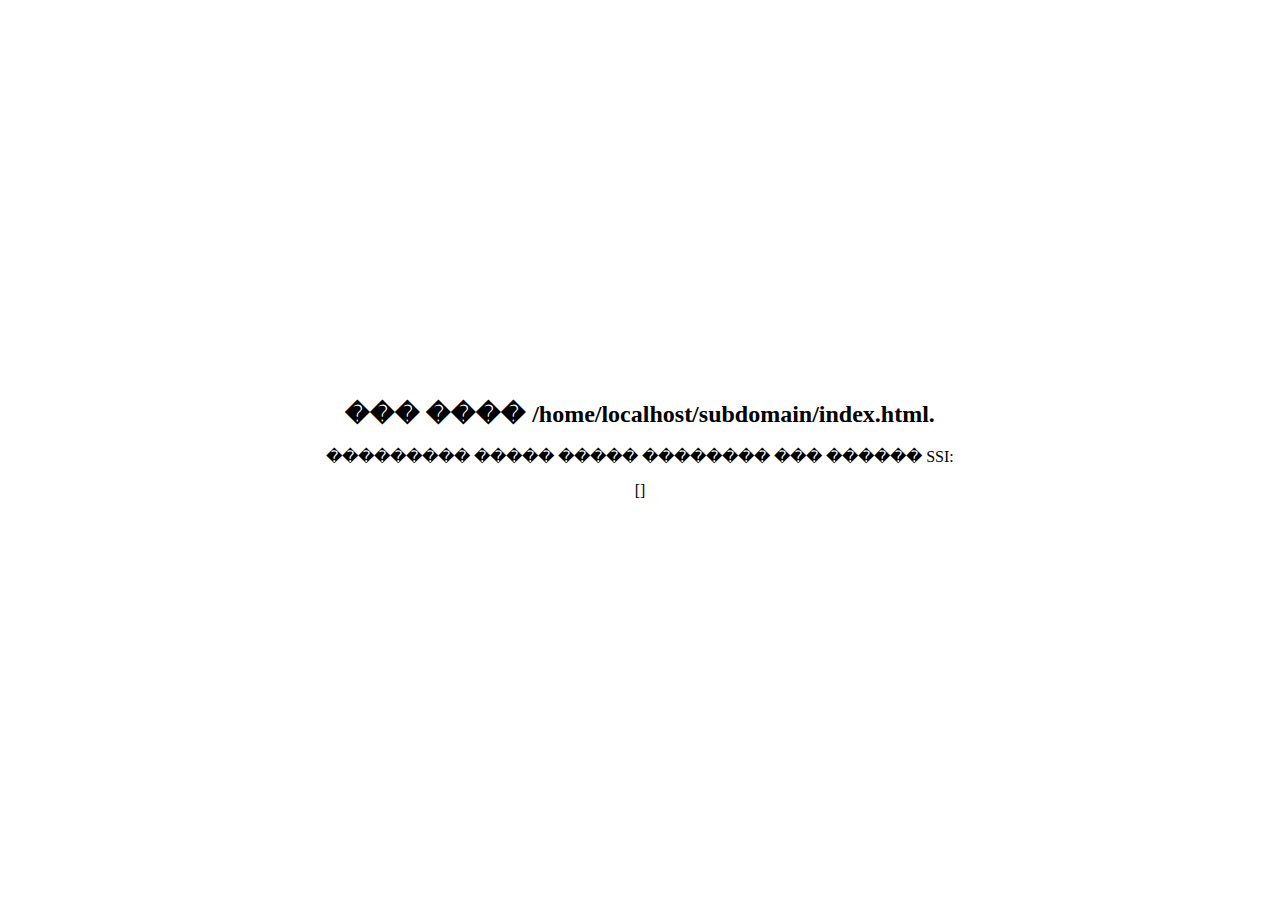
<file: WWW/subdomain/index.html>
<html><body>

<table width=100% height=100%>
<tr><td align=center>
<h2 align=center>��� ���� /home/localhost/subdomain/index.html.</h2>
��������� ����� ����� �������� ��� ������ SSI:<p>
[<!--#include virtual="ssi_test.html" -->]
</td></tr>
</table>

</body></html>
</file>
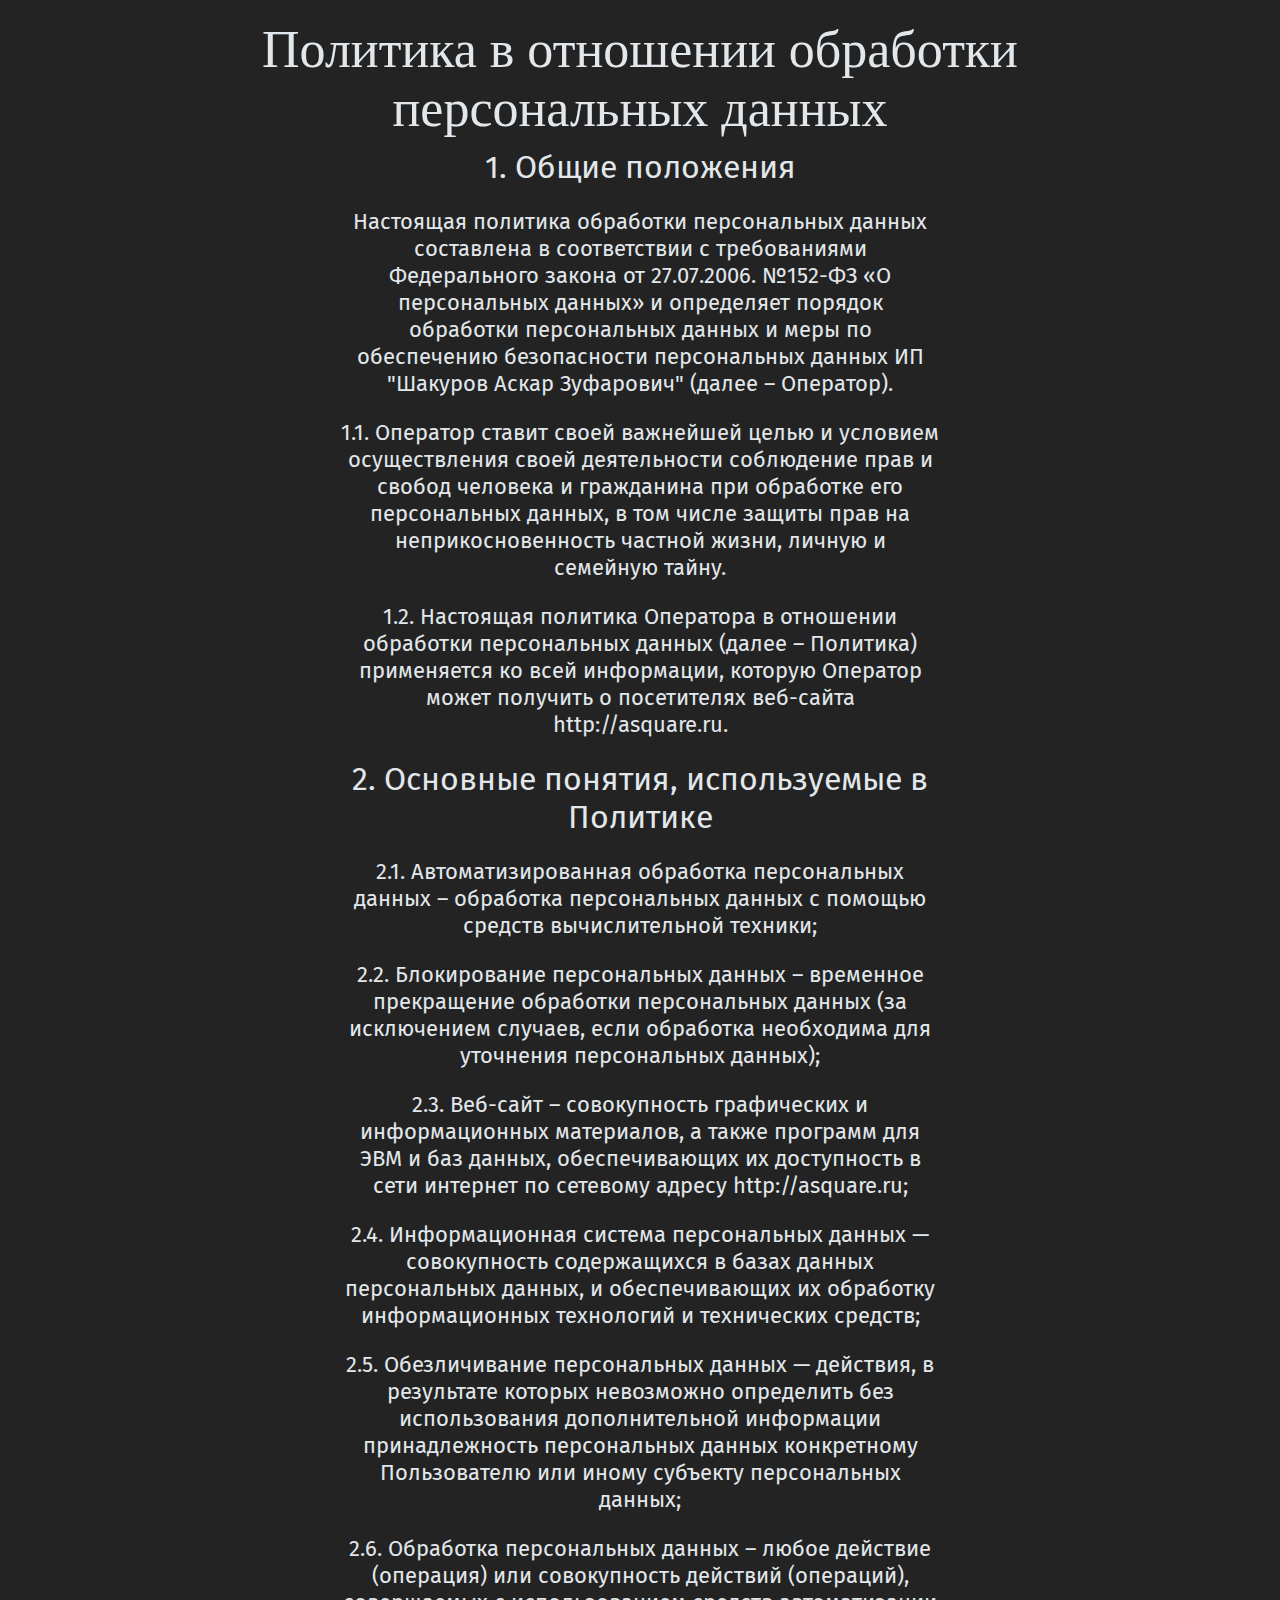
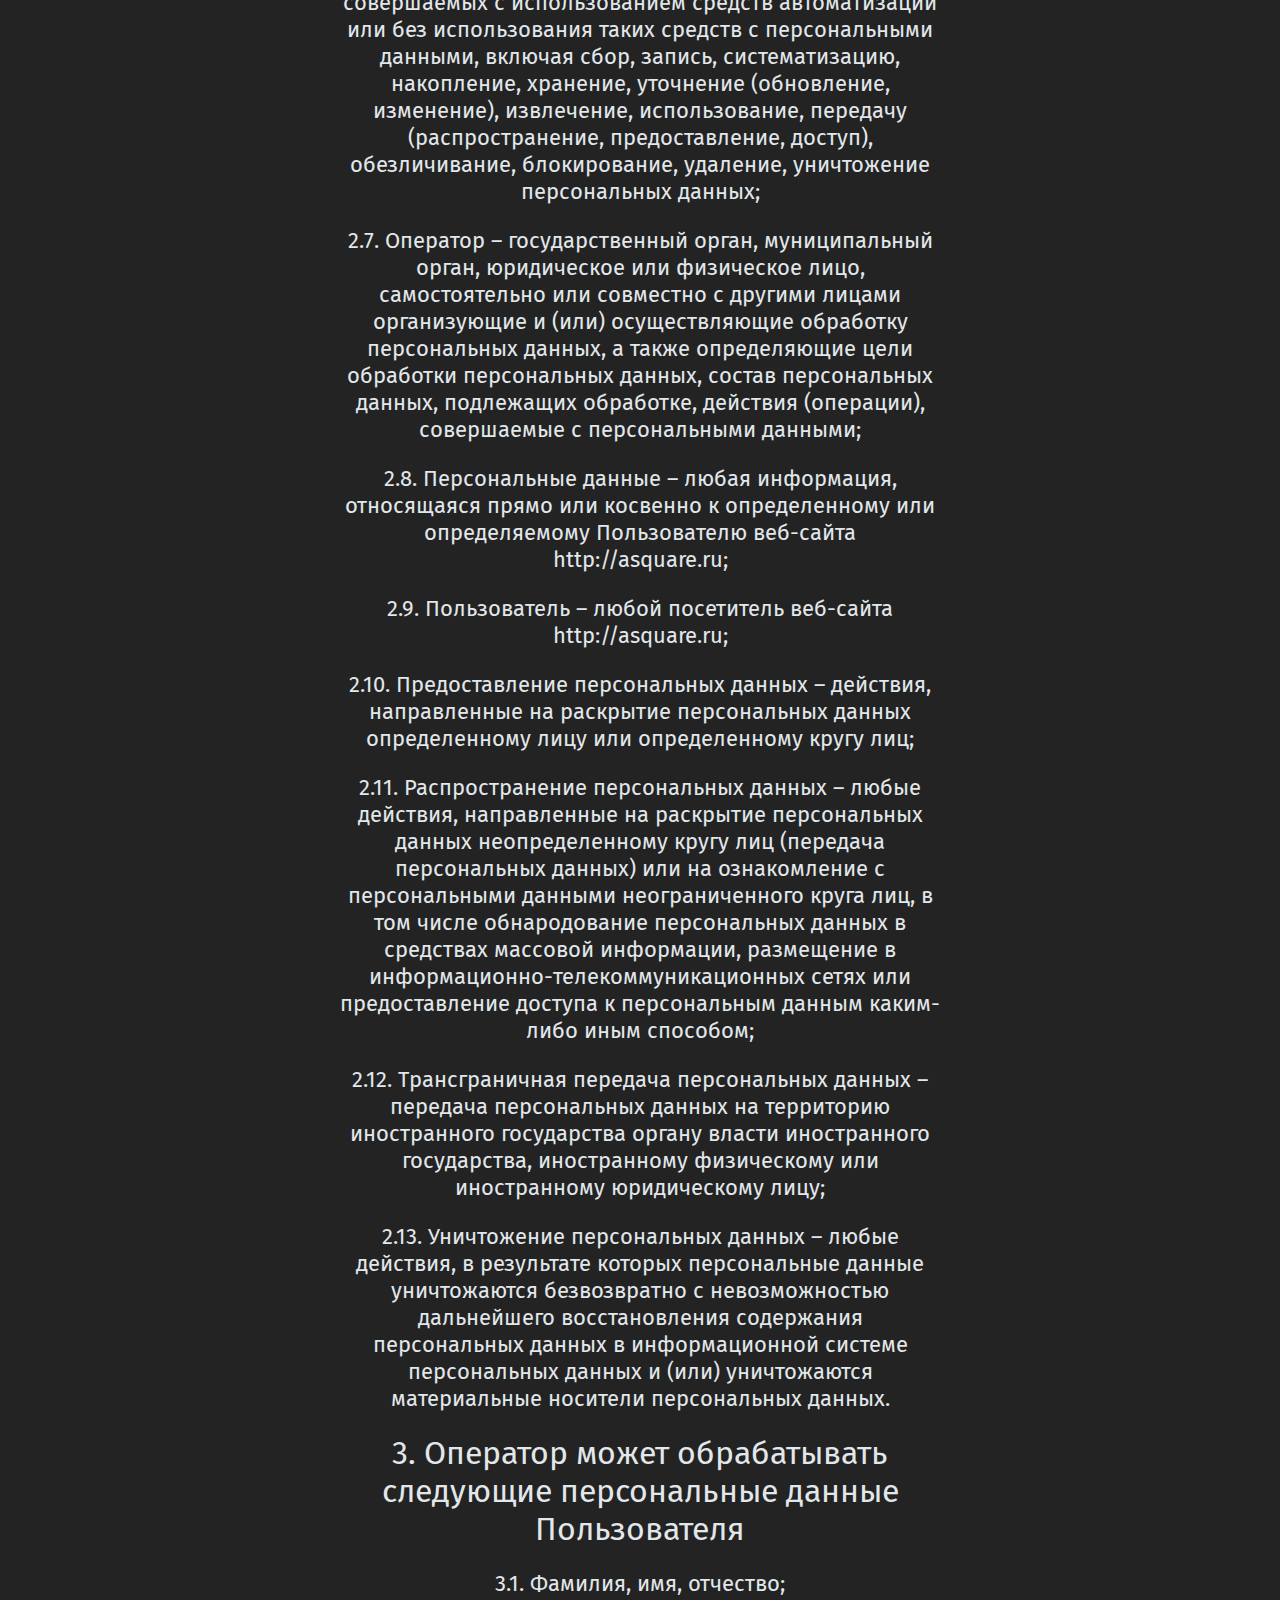
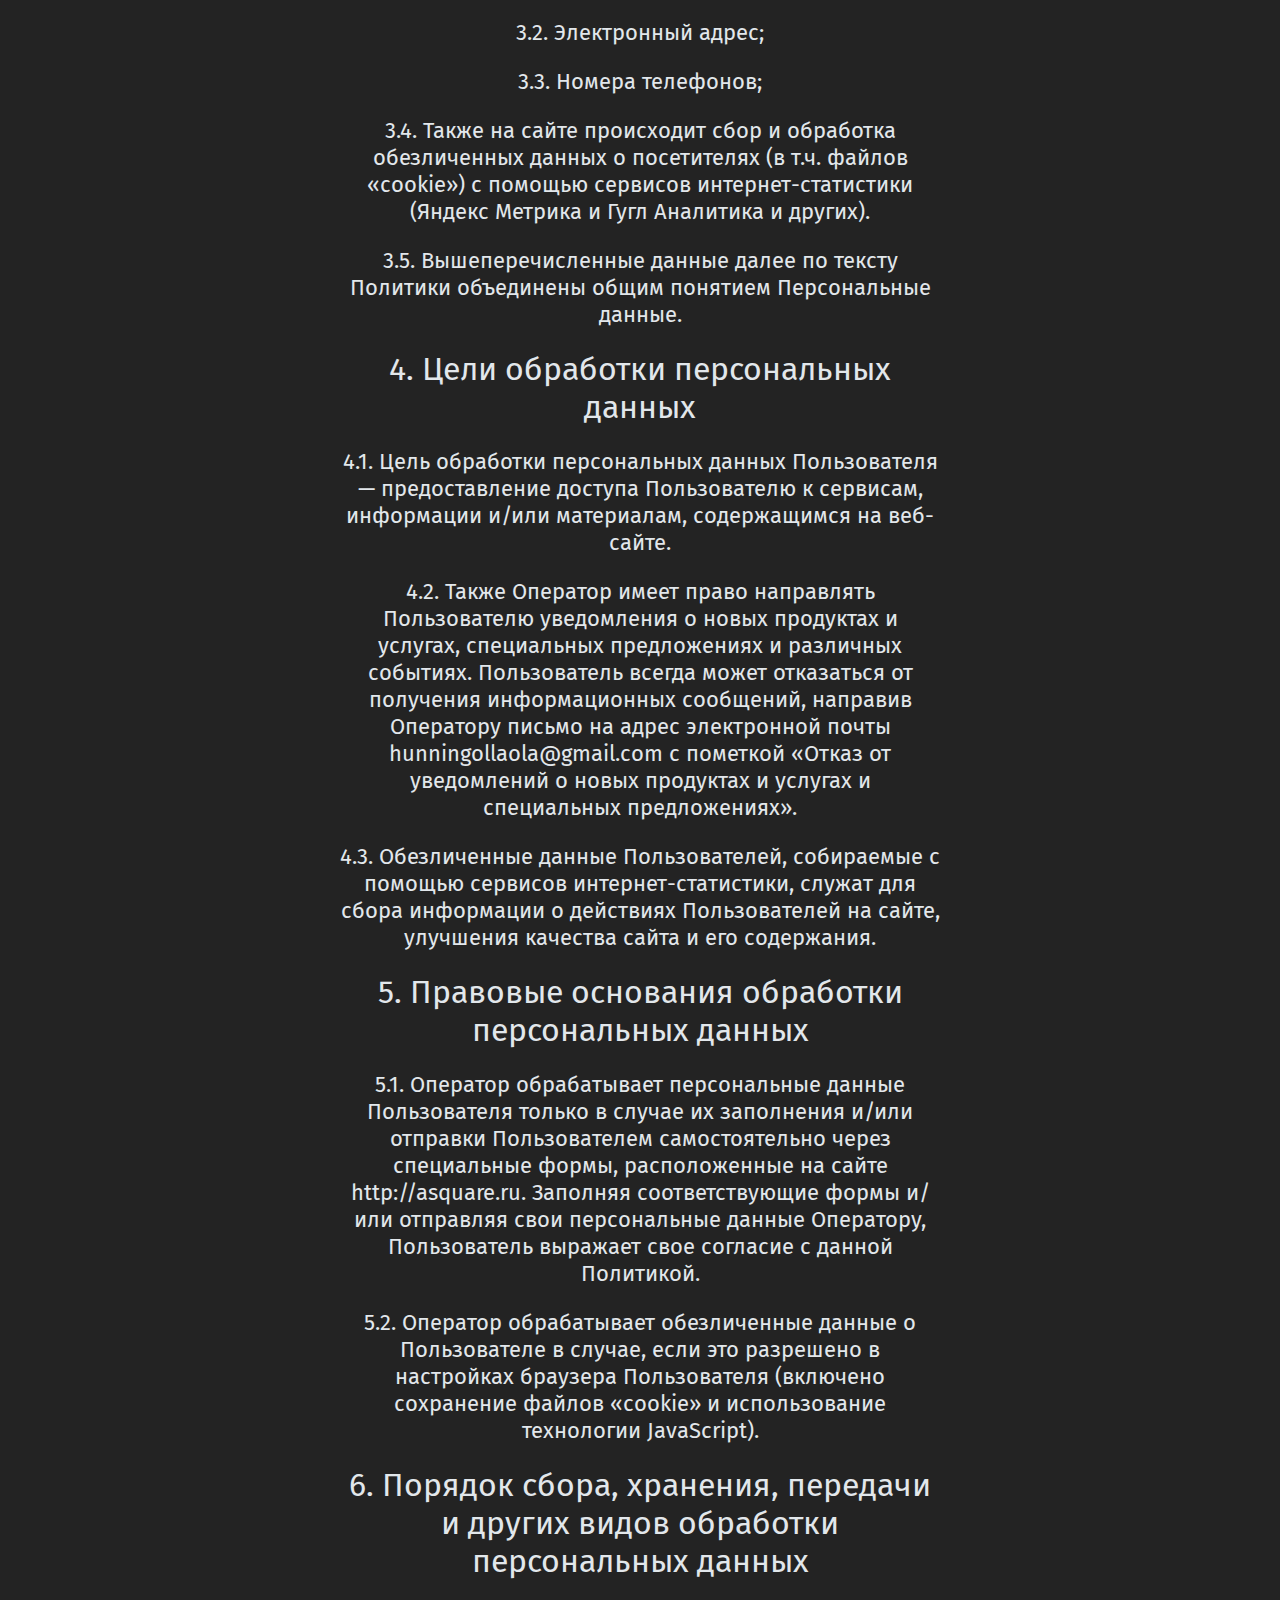
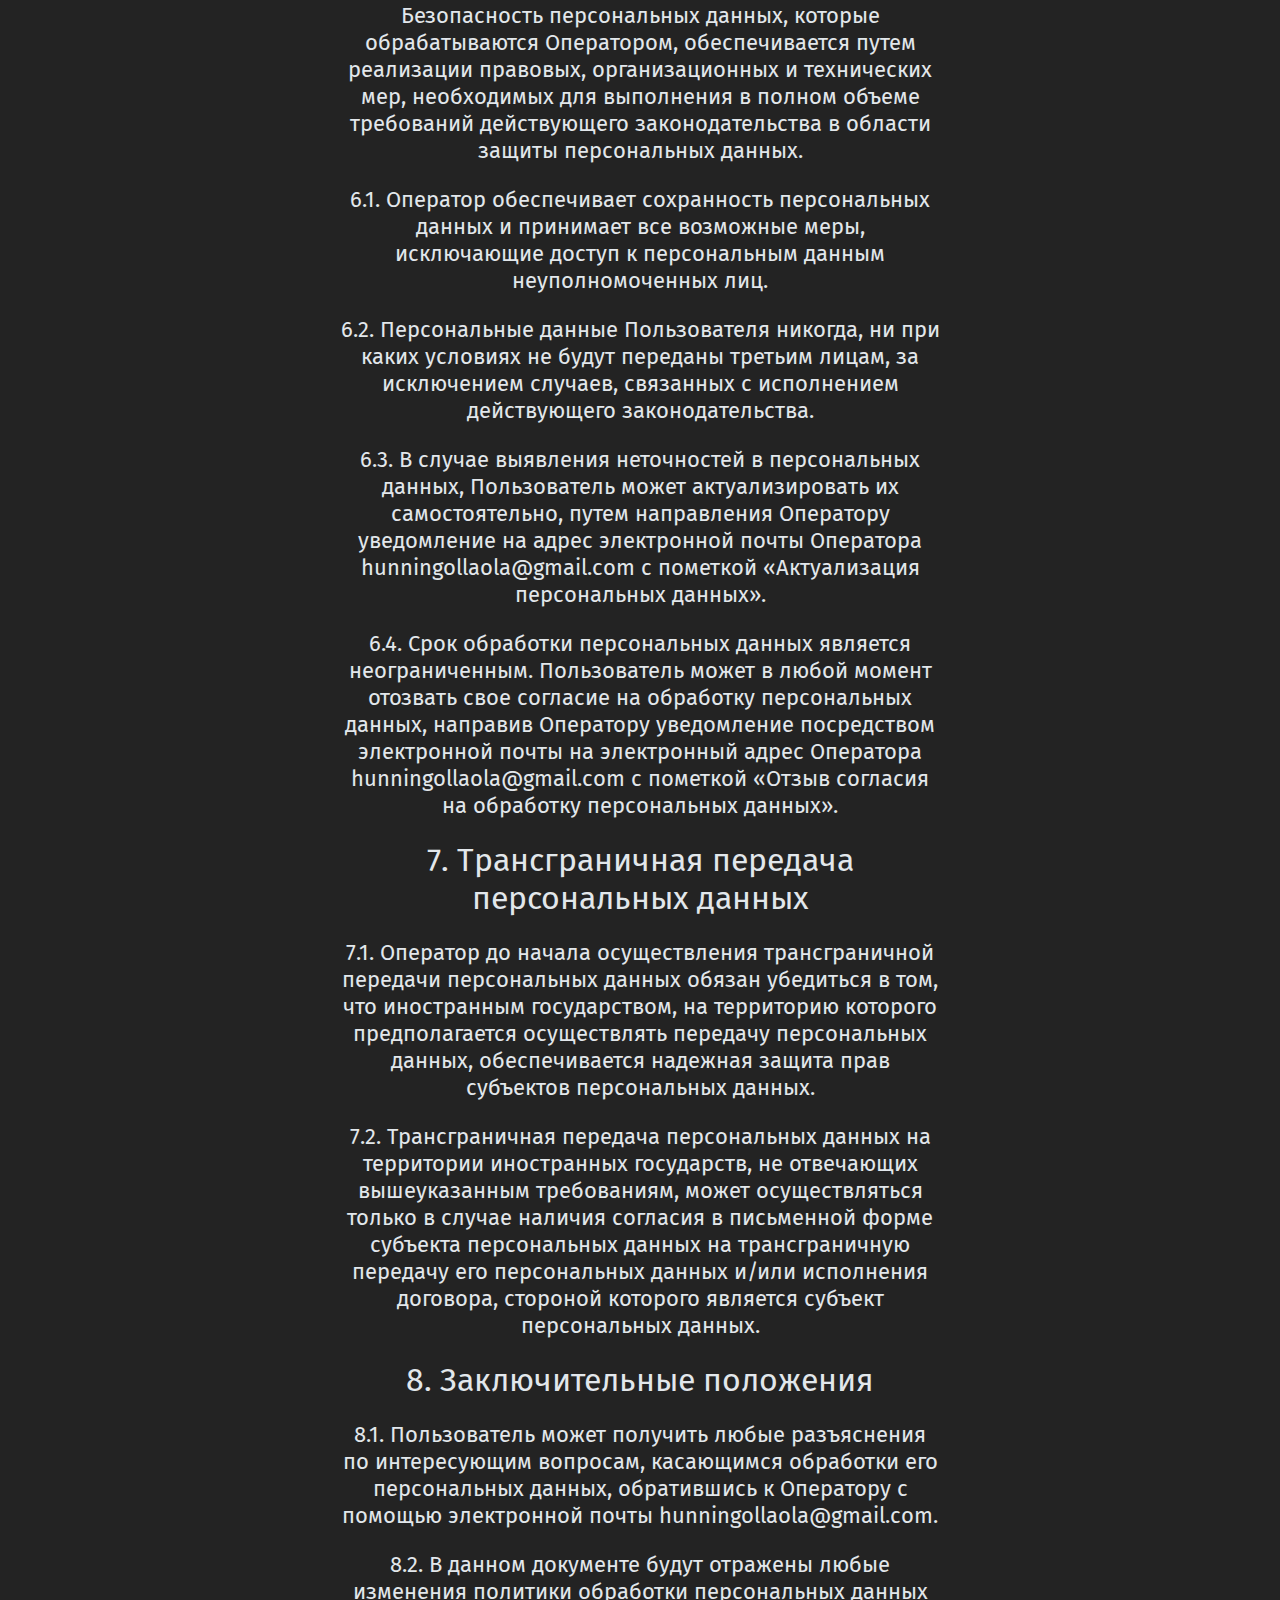
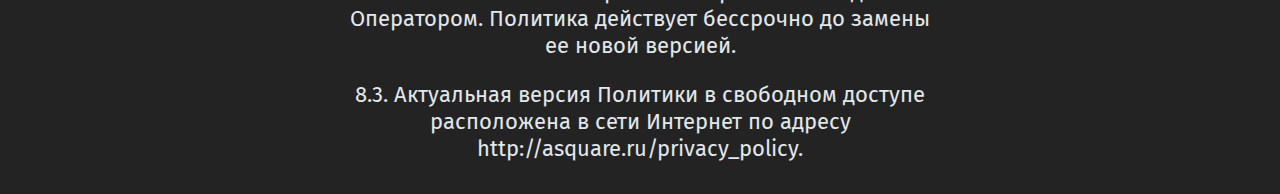
<file: WWW/privacy_policy.html>
﻿<!DOCTYPE html>
<html>
	<head>
		<meta charset="utf-8">
		<title>Privacy Policy</title>
		<link rel="icon" href="Ресурс 1.svg" type="image/svg">
		<link rel="stylesheet" href="css/css/style.css">
		<link href="https://fonts.googleapis.com/css2?family=Fira+Sans:wght@200&family=Tinos&display=swap" rel="stylesheet">
    </head>
    
    <body class="text_policy">
        <div class="text">
            <h1>Политика в отношении обработки персональных данных</h1>
            <h2>1. Общие положения</h2>
            <p>Настоящая политика обработки персональных данных составлена
             в соответствии с требованиями Федерального закона 
             от 27.07.2006. №152-ФЗ «О персональных данных» и 
             определяет порядок обработки персональных данных и меры 
             по обеспечению безопасности персональных данных 
             ИП "Шакуров Аскар Зуфарович" (далее – Оператор).</p>
            <p>1.1. Оператор ставит своей важнейшей целью и условием 
            осуществления своей деятельности соблюдение прав и свобод
             человека и гражданина при обработке его персональных данных,
              в том числе защиты прав на неприкосновенность частной жизни, 
              личную и семейную тайну.</p> 
            <p>1.2. Настоящая политика Оператора в отношении 
              обработки персональных данных (далее – Политика) 
              применяется ко всей информации, которую 
              Оператор может получить о посетителях 
              веб-сайта http://asquare.ru.</p> 
            <h2>2. Основные понятия, используемые в Политике</h2> 
            <p>2.1. Автоматизированная обработка персональных данных – 
             обработка персональных данных с помощью средств 
             вычислительной техники;</p> 
            <p>2.2. Блокирование персональных данных – 
             временное прекращение обработки персональных 
             данных (за исключением случаев, если обработка 
             необходима для уточнения персональных данных);</p> 
            <p>2.3. Веб-сайт – совокупность графических и 
            информационных материалов, а также программ 
            для ЭВМ и баз данных, обеспечивающих их 
            доступность в сети интернет по сетевому
             адресу http://asquare.ru;</p> 
            <p>2.4. Информационная система персональных данных — 
             совокупность содержащихся в базах данных 
             персональных данных, и обеспечивающих их 
             обработку информационных технологий и 
             технических средств;</p> 
            <p>2.5. Обезличивание персональных данных — действия, 
             в результате которых невозможно определить 
             без использования дополнительной информации 
             принадлежность персональных данных конкретному 
             Пользователю или иному субъекту персональных данных;</p> 
            <p>2.6. Обработка персональных данных – любое действие 
            (операция) или совокупность действий (операций), 
            совершаемых с использованием средств автоматизации 
            или без использования таких средств с персональными данными, 
            включая сбор, запись, систематизацию, накопление, 
            хранение, уточнение (обновление, изменение), 
            извлечение, использование, передачу (распространение, 
            предоставление, доступ), обезличивание, блокирование, 
            удаление, уничтожение персональных данных;</p> 
            <p>2.7. Оператор – государственный орган, муниципальный орган, 
            юридическое или физическое лицо, самостоятельно или 
            совместно с другими лицами организующие и (или) 
            осуществляющие обработку персональных данных, а 
            также определяющие цели обработки персональных данных, 
            состав персональных данных, подлежащих обработке, 
            действия (операции), совершаемые с персональными данными;</p>
            <p>2.8. Персональные данные – любая информация, 
             относящаяся прямо или косвенно к определенному 
             или определяемому Пользователю веб-сайта http://asquare.ru;</p> 
            <p>2.9. Пользователь – любой посетитель веб-сайта
             http://asquare.ru;</p> 
            <p>2.10. Предоставление персональных данных – действия, 
             направленные на раскрытие персональных данных определенному 
             лицу или определенному кругу лиц;</p> 
            <p>2.11. Распространение персональных данных – любые действия, 
            направленные на раскрытие персональных данных 
            неопределенному кругу лиц (передача персональных данных) 
            или на ознакомление с персональными данными 
            неограниченного круга лиц, в том числе обнародование 
            персональных данных в средствах массовой 
            информации, размещение в информационно-телекоммуникационных
             сетях или предоставление доступа к персональным 
             данным каким-либо иным способом;</p>
            <p>2.12. Трансграничная передача персональных данных – передача
             персональных данных на территорию иностранного 
             государства органу власти иностранного государства, 
             иностранному физическому или иностранному юридическому лицу;
            <p>2.13. Уничтожение персональных данных – любые действия,
             в результате которых персональные данные уничтожаются 
             безвозвратно с невозможностью дальнейшего восстановления 
             содержания персональных данных в информационной системе 
             персональных данных и (или) уничтожаются материальные 
             носители персональных данных.</p>  
            <h2>3. Оператор может обрабатывать следующие персональные 
             данные Пользователя</h2> 
            <p>3.1. Фамилия, имя, отчество;</p> 
            <p>3.2. Электронный адрес;</p> 
            <p>3.3. Номера телефонов;</p>
            <p>3.4. Также на сайте происходит сбор и обработка
             обезличенных данных о посетителях (в т.ч. файлов «cookie») 
             с помощью сервисов интернет-статистики 
             (Яндекс Метрика и Гугл Аналитика и других).</p>
            <p>3.5. Вышеперечисленные данные далее по тексту 
             Политики объединены общим понятием Персональные данные.</p>
            <h2>4. Цели обработки персональных данных</h2>
            <p>4.1. Цель обработки персональных данных Пользователя — 
            предоставление доступа Пользователю к сервисам, информации
             и/или материалам, содержащимся на веб-сайте.</p> 
            <p>4.2. Также Оператор имеет право направлять 
             Пользователю уведомления о новых продуктах и 
             услугах, специальных предложениях и различных 
             событиях. 
             Пользователь всегда может отказаться от получения 
             информационных сообщений, направив Оператору 
             письмо на адрес электронной почты hunningollaola@gmail.com 
             с пометкой «Отказ от уведомлений о новых продуктах и услугах 
             и специальных предложениях».</p> 
            <p>4.3. Обезличенные данные Пользователей, собираемые 
             с помощью сервисов интернет-статистики, 
             служат для сбора информации о действиях 
             Пользователей на сайте, улучшения качества сайта 
             и его содержания.</p> 
            <h2>5. Правовые основания обработки персональных данных</h2> 
            <p>5.1. Оператор обрабатывает персональные данные Пользователя 
            только в случае их заполнения и/или отправки Пользователем 
            самостоятельно через специальные формы, 
            расположенные на сайте http://asquare.ru. 
            Заполняя соответствующие формы и/или отправляя 
            свои персональные данные Оператору, 
            Пользователь выражает свое согласие с данной Политикой.</p> 
            <p>5.2. Оператор обрабатывает обезличенные данные о 
            Пользователе в случае, если это разрешено в настройках 
            браузера Пользователя (включено сохранение файлов «cookie» 
            и использование технологии JavaScript).</p>
            <h2>6. Порядок сбора, хранения, передачи и других видов 
            обработки персональных данных</h2> 
            <p>Безопасность персональных данных, которые обрабатываются 
            Оператором, обеспечивается путем реализации правовых, 
            организационных и технических мер, необходимых для 
            выполнения в полном объеме требований действующего 
            законодательства в области защиты персональных данных.</p>
            <p>6.1. Оператор обеспечивает сохранность персональных данных 
            и принимает все возможные меры, исключающие доступ 
            к персональным данным неуполномоченных лиц.</p> 
            <p>6.2. Персональные данные Пользователя никогда, ни 
            при каких условиях не будут переданы третьим лицам, 
            за исключением случаев, связанных с исполнением действующего
             законодательства.</p>
            <p>6.3. В случае выявления неточностей в 
             персональных данных, Пользователь может 
             актуализировать их самостоятельно, 
             путем направления Оператору уведомление 
             на адрес электронной почты Оператора 
             hunningollaola@gmail.com с пометкой 
             «Актуализация персональных данных».</p> 
            <p>6.4. Срок обработки персональных данных 
             является неограниченным. Пользователь может в любой момент 
             отозвать свое согласие на обработку персональных данных, 
             направив Оператору уведомление посредством электронной почты
              на электронный адрес Оператора hunningollaola@gmail.com 
              с пометкой «Отзыв согласия на обработку персональных данных».</p>
            <h2>7. Трансграничная передача персональных данных</h2>
            <p>7.1. Оператор до начала осуществления трансграничной передачи
             персональных данных обязан убедиться в том, что иностранным 
             государством, на территорию которого предполагается 
             осуществлять передачу персональных данных, обеспечивается 
             надежная защита прав субъектов персональных данных.</p> 
            <p>7.2. Трансграничная передача персональных данных на 
            территории иностранных государств, не отвечающих 
            вышеуказанным требованиям, может осуществляться 
            только в случае наличия согласия в письменной форме 
            субъекта персональных данных на трансграничную передачу
             его персональных данных и/или исполнения договора, 
             стороной которого является субъект персональных данных.</p> 
            <h2>8. Заключительные положения</h2>
            <p>8.1. Пользователь может получить любые разъяснения 
            по интересующим вопросам, касающимся обработки его 
            персональных данных, обратившись к Оператору с помощью 
            электронной почты hunningollaola@gmail.com.</p> 
            <p>8.2. В данном документе будут отражены любые изменения 
            политики обработки персональных данных Оператором. 
            Политика действует бессрочно до замены ее новой версией.</p>
            <p>8.3. Актуальная версия Политики в свободном доступе 
            расположена в сети Интернет по адресу
             http://asquare.ru/privacy_policy.</p>
</div>
    </body>

</html>
</file>
<file: WWW/css/css/style.css>
body{
	margin: 0;
	font-family: 'Fira Sans', sans-serif;
	font-size: 22px;
	color: #e2e7eb;
}

*,
*:before 
*:after {
	box-sizing: border-box;
}

h1, h2, h3, h4, h5, h6 {
	margin: 0;
}

.overlay{
	width: 100%;
	height: 100%;
	background: rgba(69, 48, 47, 0.7);
}

.top{
	height: 100vh;
	background-color:#232323;
	background: 
	url("../images/header.jpg") center
	no-repeat;
	-webkit-background-size: cover;
	background-size: cover;
}

.container{
	margin: auto;
	justify-content: center;
	align-items: center;
}

.top_title{
	font-size: 52px;
	font-family: 'Tinos', serif;
	font-weight: normal;
	text-align: center;
	width: 600px;
	margin-left: auto;
	margin-right: auto;
}

.top_inner{
	width: 800px;
	margin-left: auto;
	margin-right: auto;
}

.header{
	position: absolute;
	top: 0;
	left: 0;
	right: 0;
	z-index: 1000;
}

.header_inner{
	display: flex;
	justify-content: space-between;
	align-items: center;
}

.header_logo{
	height: 50px;
	display: inline-block;
}

.header_logo img{
	position: absolute;
	top: 15%;
	left: 7%;
    max-width:100%;
    max-height: 100%;
}

.menu{
	margin: 0 auto;
}

.burger{
	position: fixed;
	display: flex;
	align-items: center;
	justify-content: flex-end;
	padding: 0 16px;
	top: 0;
	left: 0;
	right: 50px;
	height: 100px;
	z-index: 9999999;
}

.burger_btn{
	position: relative;
	display: flex;
	align-items: center;
	justify-content: center;
	width: 33px;
	height: 30px;
	cursor: pointer;
	transition: .4s;
}

.burger_icon{
	display: block;
	position: relative;
	background: #e2e7eb;
	width: 100%;
	height: 3px;
	transition: .4s;
}

.burger_icon::after, .burger_icon::before{
	content:"";
	display: block;
	position: absolute;
	background: #e2e7eb;
	width: 100%;
	height: 3px;
	transition: .4s;
}

.burger_icon::after{
	top:8px;
}

.burger_icon::before{
	top:-8px;
}

.burger_container{
	position: fixed;
	text-align: center;
	top: 0;
	left: 0;
	right: 0;
	z-index: 999;
	height: 0;
	opacity: 1;
	transition: .5s;
	overflow: hidden;
	background-color: #e2e7eb;
}

.burger_logo{
	height: 100px;
	display: inline-block;
}

.burger_logo img{
	position: absolute;
	top: 5%;
	left: 7%;
	height: 100px;
    max-width:100%;
    max-height: 100%;
}

.burger_list{
	transition: .5s;
	list-style: none;
	padding-left: 0;
}

.burger_item{
	font-size: 32px;
	font-family: 'Tinos', serif;
	font-weight: normal;
	padding-bottom: 20px;
}

.burger_end_item{
	font-size: 32px;
	font-family: 'Tinos', serif;
	padding-bottom: 60px;
}

.burger_link{
	text-decoration: none;
	color: #232323;
}

.burger_checkbox{
	display: none;
}

.burger_checkbox:checked ~ .burger_nav {
	opacity: 1;
}
.burger_checkbox:checked ~ .burger_container {
	height: 85%;
}
.burger_checkbox:checked ~ .burger_btn .burger_icon {
	background: transparent;
}
.burger_checkbox:checked ~ .burger_btn .burger_icon::before, .mobile-menu__checkbox:checked ~ .mobile-menu__btn .mobile-menu__icon::after {
	top: 0;
}
.burger_checkbox:checked ~ .burger_btn .burger_icon::after {
	transform: rotate(-45deg);
	-webkit-transform: rotate(-45deg);
	z-index: 9999999;
	background-color: #232323;
}
.burger_checkbox:checked ~ .burger_btn .burger_icon::before {
	transform: rotate(45deg);
	-webkit-transform: rotate(45deg);
	z-index: 9999999;
	background-color: #232323;
}

.languages_item{
	font-size: 22px;
	font-family: 'Fira Sans', sans-serif;
	font-weight: bold;
}

.languages_link{
	text-decoration: none;
	color: #232323;
}

.social{
	display: inline-flex;
	justify-content: center;
}

.social i{
	justify-content: center;
	align-items: center;
	margin: 5px;
	text-align: center;
	border-radius: 100%;
	font-size: 17px;
	width: 15px;
	height: 15px;
	padding: 8px;
	padding-bottom: 10px;
	padding-right: 9px;
	color: #cda434;
	background: #232323;
	transition: all ease-in-out 150ms;
}

.social i:hover{
	background: #6b7e85;
	color: #e2e7eb;
}

.burger_item a:hover {color: #6b7e85}
.burger_end_item a:hover {color: #6b7e85}
.languages_item a:hover {color: #6b7e85}

.about{
	background: #232323;
	height: 100vh;
	overflow: hidden;
}

.about_container{
	padding-top: 75px;
	padding-bottom: 75px;
	max-width: 1200px;
	margin: 0 auto;
	display: flex;
}

.container_about_image{
	width: 550px;
	height: 550px;
	overflow: hidden;
	display: flex;
	background: 
	url("../images/about.jpg") center
	no-repeat;
	-webkit-background-size: cover;
	background-size: cover;
	margin: 2px auto;
}

.container_about_info{
	width: 49%;
	margin-left: 50px;
	margin-top: 50px;
}

.container_about_info h1{
	font-family: 'Tinos', serif;
	font-weight: normal;
	font-size: 52px;
}

.container_about_info h2{
	font-family: 'Fira Sans', sans-serif;
	font-size: 22px;
	margin-top: 30px;
}

.about_line{
	width: 250px;
	border-bottom: solid #e2e7eb;
	opacity: .7;
	margin: 30px auto;
}

.about_info{
	text-align: center;
}

.service{
	background: #232323;
	height: 100vh;
	overflow: hidden;
}

.service_container{
	padding-top: 75px;
	padding-bottom: 75px;
	max-width: 1200px;
	margin: 0 auto;
}

.service_top{
	width: 100%;
	text-align: center;
	margin-bottom: 50px;
}

.service_top h1{
	font-family: 'Tinos', serif;
	font-weight: normal;
	font-size: 52px;
}

.service_top h2{
	font-family: 'Fira Sans', sans-serif;
	font-size: 32px;
	font-weight: normal;
	margin-top: 30px;
}

.service_image{
	width: 100%;
	display: flex;
	margin: 0 25px 25px 0;
}

.service_overlay{
	width: 100%;
	height: 100%;
	background: rgba(69, 48, 47, 0.7);
}

.service_info{
	margin:100px 30px 100px;
	width:80%;
	text-align: center;
}

.service_info h3{
	font-family: 'Fira Sans', serif;
	font-weight: bold;
	font-size: 22px;
}

.service_info p{
	font-family: 'Fira Sans', sans-serif;
	font-weight: normal;
	font-size: 17px;
	margin-top: 30px;
}

.field{
	width: 350px;
	height: 350px;
	overflow: hidden;
	display: flex;
	background: 
	url("../images/field.jpg") center
	no-repeat;
	-webkit-background-size: cover;
	background-size: cover;
	margin: auto;
}

.sound{
	width: 350px;
	height: 350px;
	overflow: hidden;
	display: flex;
	background: 
	url("../images/sound.png") center
	no-repeat;
	-webkit-background-size: cover;
	background-size: cover;
	margin: auto;
}

.post_prod{
	width: 350px;
	height: 350px;
	overflow: hidden;
	display: flex;
	background: 
	url("../images/post_prod.jpg") center
	no-repeat;
	-webkit-background-size: cover;
	background-size: cover;
	margin: auto;
}

.service_button{
	display: inline-block;
	text-align: center;
	margin-top: auto;
	padding-top: auto;
	transition: 0.2s;
	width: 160px;
	height: 35px;
	border:3px solid;
	border-radius: 30px;
}

.service_button a{
	display: inline-block;
	font-size: 14px;
	font-family: 'Fira Sans', serif;
	font-weight: bold;
	text-decoration: none;
	color: #e2e7eb;
}

.service_button:hover{
	background: #6b7e85;
}

.gallery{
	background: #232323;
	height: 100vh;
	overflow: hidden;
}

.gallery_top{
	margin-top: 75px;
	width: 100%;
	text-align: center;
	margin-bottom: 75px;
}

.gallery_top h1{
	font-family: 'Tinos', serif;
	font-weight: normal;
	font-size: 52px;
}

.slider{
	margin-left: auto;
	margin-right: auto;
    height: 400px;
    display: flex;
    max-width: 50%;
    flex-direction: row;
    justify-content: space-around;
    align-items: center;
}

.slider .item iframe{
	object-fit: cover;
   /* width: 100%;
    height: 300px;*/
    border: none;
    box-shadow: none ;
}

.prev,  .next {
    cursor: pointer;
	width: 60px;
	height: 60px;
    color: #e2e7eb;
    font-size: 20px;
	border-width: 3px;
	border-radius: 50%;
	border-color: #e2e7eb;
	position: absolute;
	display:block;
	background: none;
}

.slider .prev:hover, .slider .next:hover{
	background: #6b7e85;
	color:#e2e7eb;
	border-color: #e2e7eb;
}

.prev{
	margin:auto;
	left: 5%;
}

.next{
	margin:auto;
	right: 5%;
}

.slider .item {
    -webkit-animation-name: fade;
    -webkit-animation-duration: 1.5s;
    animation-name: fade;
    animation-duration: 1.5s;
}

@-webkit-keyframes fade {
    from {
        opacity: .4
    }
    to {
        opacity: 1
    }
}
@keyframes fade {
    from {
        opacity: .4
    }
    to {
        opacity: 1
    }
}


.banner{
	width: 100%;
	padding-top: 100px;
	background: #232323;
	height: 560px;
	overflow: hidden;
}

.banner_container{
	height: 100%;
	background:
	url(../images/banner.JPG) fixed center no-repeat;
	-webkit-background-size: cover;
	background-size: cover;
}

.banner_overlay{
	width: 100%;
	height: 100%;
	background: rgba(69, 48, 47, 0.6);
}

.banner_top{
	width: 100%;
	text-align: center;
	margin-bottom: 50px;
}

.banner_top h1{
	padding-top: 150px;
	font-family: 'Tinos', serif;
	font-weight: normal;
	font-size: 52px;
}

.banner_top h2{
	font-family: 'Fira Sans', sans-serif;
	font-weight: lighter;
	font-size: 32px;
	margin-top: 28px;
}

.button_container{
	display: flex;
	margin: auto;
	width:400px;
}

.arrow{
	margin-top: -30px;
}

.banner_button{
	display: inline-block;
	text-align: center;
	margin-top: auto;
	padding-top: 10px;
	transition: 0.2s;
	width: 250px;
	height: 40px;
	border:3px solid;
	border-radius: 30px;
}

.banner_button a{
	display: inline-block;
	font-size: 16px;
	font-family: 'Fira Sans', serif;
	font-weight: bold;
	text-decoration: none;
	color: #e2e7eb;
}

.banner_button:hover{
	background: #6b7e85;
}

.work{
	padding-top: 75px;
	height: 800px;
	background: #232323;
}

.work_top{
	width:100%;
	text-align: center;
	margin-bottom: 50px;
}

.work_top h1{
	font-family: 'Tinos', serif;
	font-weight: normal;
	font-size: 52px;
}

.work_stages{
	margin: auto;
	width: 800px;;
}

.work_stage_1{
	width:350px;
}

.work_stage_1 h2{
	text-align: right;
	font-family: 'Fira Sans', sans-serif;
	font-weight: lighter;
	font-size: 32px;
	width: 350px;
}

.work_stage_1 p{
	text-align: right;
	width: 350px;
	font-family: 'Fira Sans', sans-serif;
	font-weight: lighter;
	font-size: 17px;
}

.work_stage_2{
	margin-left: auto;
	margin-top: 50px;
	width:350px;
}

.work_stage_2 h2{
	font-family: 'Fira Sans', sans-serif;
	font-weight: lighter;
	font-size: 32px;
	width: 350px;
}

.work_stage_2 p{
	width: 350px;
	font-family: 'Fira Sans', sans-serif;
	font-weight: lighter;
	font-size: 17px;
}

.work_stage_3{
	margin-top: 50px;
	text-align: right;
	width:350px;
}

.work_stage_3 h2{
	font-family: 'Fira Sans', sans-serif;
	font-weight: lighter;
	font-size: 32px;
	width: 350px;
}

.work_stage_3 p{
	width: 350px;
	font-family: 'Fira Sans', sans-serif;
	font-weight: lighter;
	font-size: 17px;
}

.numbers{
	position: absolute;
	left: 50%;
	transform: translate(-50%, 0);
}

.number1{
	text-align: center;
	margin-top: 40px;
	padding-top: 10px;
	transition: 0.2s;
	width: 50px;
	height: 40px;
	border:2px solid;
	border-radius: 30px;
	font-size: 15px;
	font-family: 'Fira Sans', serif;
	font-weight: bold;
	background: #6b7e85;
	color: #e2e7eb;
}

.number2{
	text-align: center;
	padding-top: 10px;
	transition: 0.2s;
	width: 50px;
	height: 40px;
	border:2px solid;
	border-radius: 30px;
	font-size: 15px;
	font-family: 'Fira Sans', serif;
	font-weight: bold;
	color: #e2e7eb;
	background: #6b7e85;
	margin-top: 155px;
}

.number3{
	text-align: center;
	padding-top: 10px;
	transition: 0.2s;
	width: 50px;
	height: 40px;
	border:2px solid;
	border-radius: 30px;
	font-size: 15px;
	font-family: 'Fira Sans', serif;
	font-weight: bold;
	text-decoration: none;
	color: #e2e7eb;
	background: #6b7e85;
	margin-top: 120px;
}

.work_line{
	border-bottom: solid #e2e7eb;
	position: absolute;
	left: 50%;
	transform: translate(-50%, 0);
	margin-top: 250px;
	margin-left: -200px;
	margin-right: -200px;
	width: 400px;
	transform: rotate(90deg);
}

.form_container{
	height: 800px;
	background: url(../images/form.jpg)
	center no-repeat;
	-webkit-background-size: cover;
	background-size: cover;
}

.form_overlay{
	width: 100%;
	height: 100%;
	background: rgba(69, 48, 47, 0.6);
}

.form_top{
	margin-left: auto;
	margin-right: auto;
	padding-top: 60px;
	width: 650px;
	text-align: center;
	margin-bottom: 50px;
}

.form_top h1{
	font-family: 'Tinos', serif;
	font-weight: normal;
	font-size: 52px;
}

.form_top h2{
	font-family: 'Fira Sans', sans-serif;
	font-weight: lighter;
	font-size: 32px;
	margin-top: 40px;
}

form{
	margin-left: auto;
	margin-right: auto;
	width: 550px;
}

form label{
	display: block;
	font-size: 22px;
	margin-bottom: 5px;
}



.form_info input{
	font-size: 22px;
	margin-bottom: 20px;
	padding: 10px;
	width: 540px;
	height: 35px;
	border: none;
	background: #e2e7eb;
	color: #232323;
}

.form_button input{
	display: inline-block;
	text-align: center;

	border:3px solid;
	border-radius: 30px;
	font-size: 18px;
	margin-bottom: 20px;
	padding: 10px;
	width: 560px;
	height: 60px;
	background: none;
	color: #e2e7eb;
}

.form_button input:hover{
	background: #6b7e85;
}

.policy a{
	margin-left: 20px;
	text-align: center;
	font-size: 16px;
	font-family: 'Fira Sans', serif;
	font-weight: bold;
	text-decoration: none;
	color: #e2e7eb;
}

.policy a:hover{
	color:#6b7e85;
}

#erconts{
	text-align: center;
	margin-top: 20px;
	font-size: 22px;
	font-family: 'Fira Sans', serif;
	color: #e2e7eb;
}

.contacts_container{
	height: 250px;
	background: #232323;
	text-align: center;
}

.contacts_top{
	padding-top: 40px;
	padding-bottom: 10px;
}

.contacts_top h1{
	font-family: 'Tinos', serif;
	font-weight: normal;
	font-size: 32px;
}

.contacts{

	display: inline;
	justify-content: center;
}

.social_contacts{
	display: inline-flex;
	justify-content: center;
}

.social_contacts i{
	justify-content: center;
	align-items: center;
	margin: 5px;
	text-align: center;
	border-radius: 100%;
	font-size: 17px;
	font-weight: bold;
	width: 15px;
	height: 15px;
	padding: 8px;
	padding-bottom: 10px;
	padding-right: 9px;
	color:#232323;
	background: #e2e7eb;
	transition: all ease-in-out 150ms;
}

.social_contacts i:hover{
	background: #6b7e85;
	color: #e2e7eb;
}


.floor{
	align-items: center;
	justify-content: center;
	display: flex;
	height: 50px;
	background: #232323;
}

.footer_policy a{
	margin-right: auto;
	margin-left: auto;
	font-family: 'Fira Sans', serif;
	font-size: 15px;
	text-align: center;
	text-decoration: none;
	color: #e2e7eb;
}

.footer_policy a:hover{
	color:#6b7e85;
}

.footer_copyright{
	margin-left: auto;
	margin-right: auto;
}

.footer_copyright a{
	font-family: 'Fira Sans', serif;
	font-size: 15px;
	text-align: left;
	color: #e2e7eb;
	text-decoration: none;
}

.up{
	margin-left: auto;
	margin-right: auto;
}

.up a{
	font-family: 'Fira Sans', serif;
	font-size: 15px;
	text-align: right;
	color: #e2e7eb;
	text-decoration: none;
}

.up a:hover{
	color: #6b7e85;
}

.netsh{
	font-family: 'Fira Sans', serif;
	color: #e2e7eb;
	padding-top: 15px;
	text-align: center;
	background: black;
	height: 40px;
}

.text{
	padding: 10px;
	background: #232323;
}

.text h1{
	padding: 10px;
	margin-left: auto;
	margin-right: auto;
	text-align: center;
	width: 800px;
	font-family: 'Tinos', serif;
	font-weight: normal;
	font-size: 52px;
	color: #e2e7eb;
}
.text h2{
	margin-left: auto;
	margin-right: auto;
	text-align: center;
	width: 600px;
	font-family: 'Fira Sans', serif;
	font-weight: normal;
	font-size: 32px;
	color: #e2e7eb;
}

.text p{
	margin-left: auto;
	margin-right: auto;
	text-align: center;
	width: 600px;
	font-family: 'Fira Sans', serif;
	font-weight: normal;
	font-size: 22px;
	color: #e2e7eb;
}
</file>
